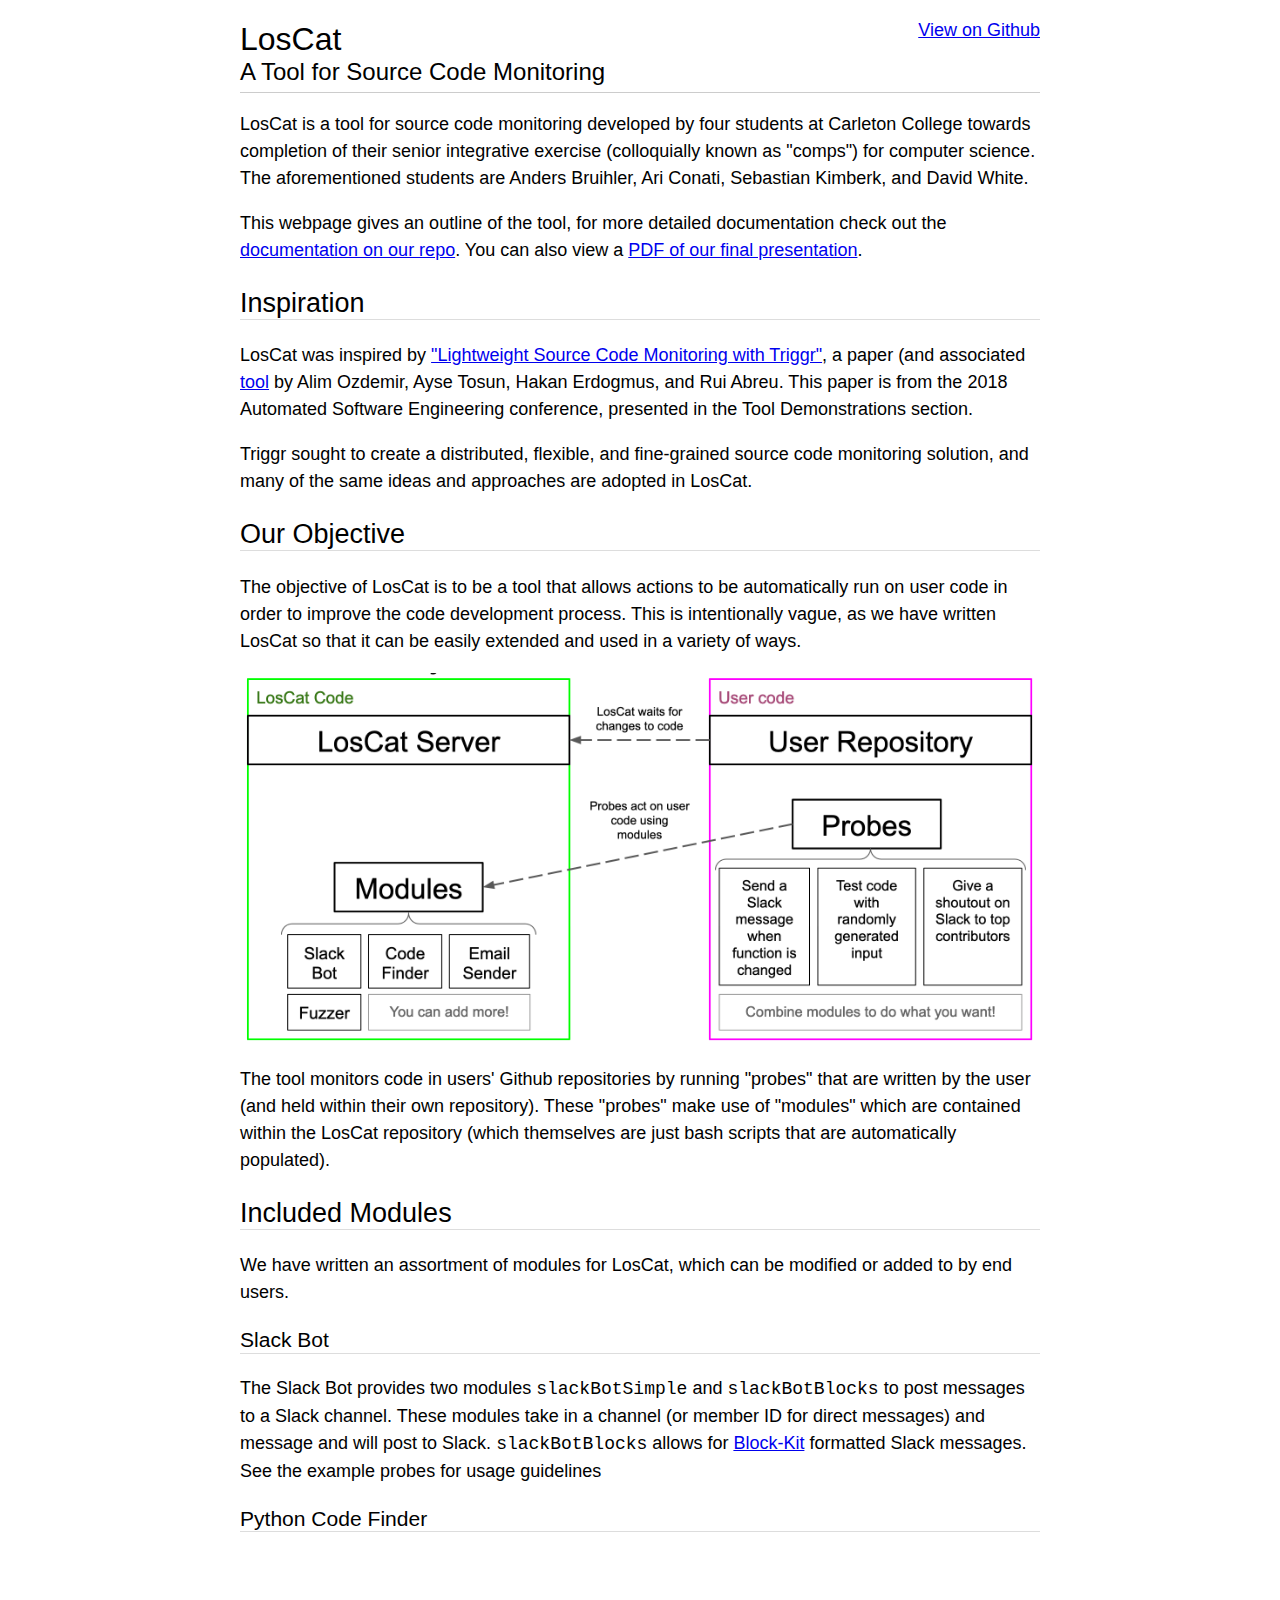
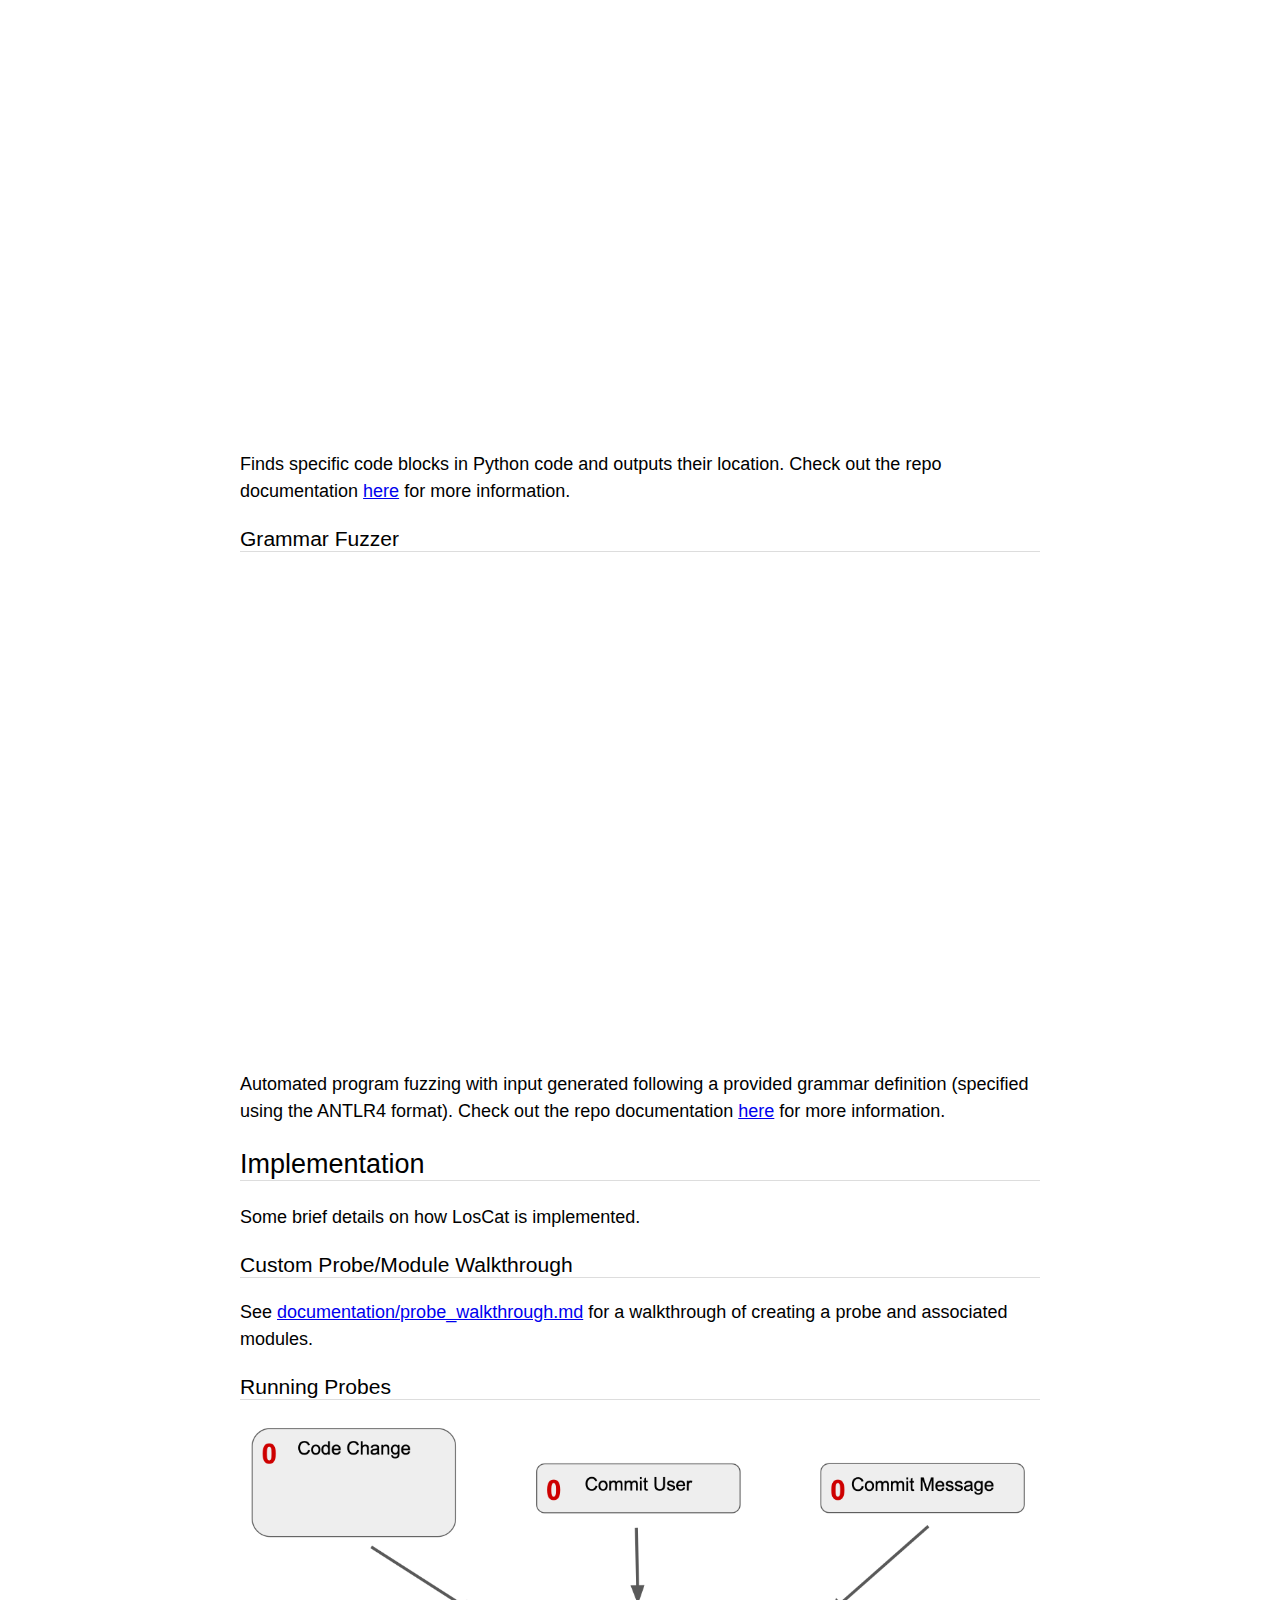
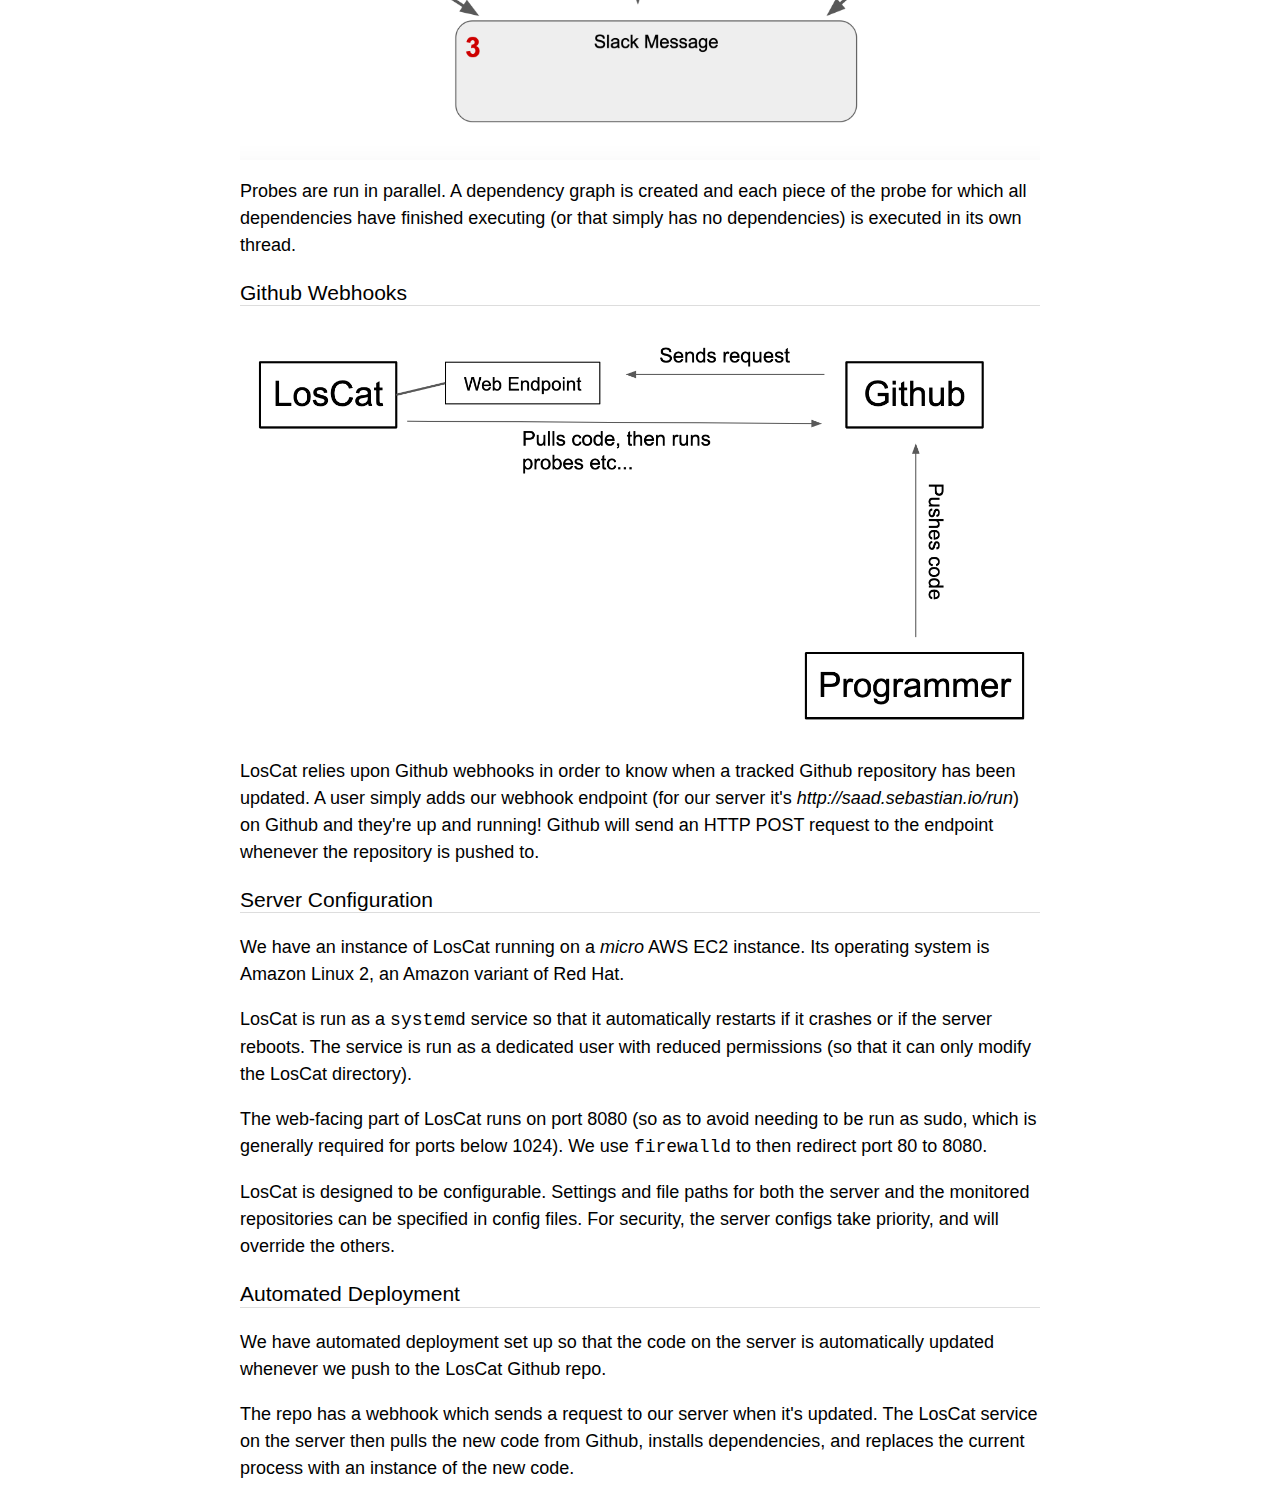
<file: docs/index.html>
<!DOCTYPE html>
<html lang="en">
<head>
	<meta charset="UTF-8">
	<title>LosCat: A Tool for Source Code Monitoring</title>
	<meta name="viewport" content="width=device-width, initial-scale=1">
	<link rel="stylesheet" href="./styles.css">
</head>
<body>
<div class="wrap">
	<div class="intro">
		<div class="title">LosCat</div>
		<div class="description">A Tool for Source Code Monitoring</div>
		<a href="https://github.com/skimberk/saad" class="github">View on Github</a>
	</div>

	<p>LosCat is a tool for source code monitoring developed by four students at Carleton College towards completion of their senior integrative exercise (colloquially known as "comps") for computer science. The aforementioned students are Anders Bruihler, Ari Conati, Sebastian Kimberk, and David White.</p>
	<p>This webpage gives an outline of the tool, for more detailed documentation check out the <a href="https://github.com/skimberk/saad/blob/master/README.md">documentation on our repo</a>. You can also view a <a href="./loscat_presentation.pdf">PDF of our final presentation</a>.</p>

	<h2>Inspiration</h2>
	<p>LosCat was inspired by <a href="https://dl.acm.org/doi/10.1145/3238147.3240486">"Lightweight Source Code Monitoring with Triggr"</a>, a paper (and associated <a href="https://github.com/lyzerk/Triggr">tool</a> by Alim Ozdemir, Ayse Tosun, Hakan Erdogmus, and Rui Abreu. This paper is from the 2018 Automated Software Engineering conference, presented in the Tool Demonstrations section.  </p>

	<p>Triggr sought to create a distributed, flexible, and fine-grained source code monitoring solution, and many of the same ideas and approaches are adopted in LosCat.</p>

	<h2>Our Objective</h2>
	<p>The objective of LosCat is to be a tool that allows actions to be automatically run on user code in order to improve the code development process. This is intentionally vague, as we have written LosCat so that it can be easily extended and used in a variety of ways.</p>
	<img src="./project_structure.png" alt="Overall Project Structure">
	<p>The tool monitors code in users' Github repositories by running "probes" that are written by the user (and held within their own repository). These "probes" make use of "modules" which are contained within the LosCat repository (which themselves are just bash scripts that are automatically populated).</p>

	<h2>Included Modules</h2>
	<p>We have written an assortment of modules for LosCat, which can be modified or added to by end users.</p>

	<h3>Slack Bot</h3>
	<p>The Slack Bot provides two modules <code>slackBotSimple</code> and <code>slackBotBlocks</code> to post messages to a Slack channel. These modules take in a channel (or member ID for direct messages) and message and will post to Slack. <code>slackBotBlocks</code> allows for <a href="https://api.slack.com/block-kit">Block-Kit</a> formatted Slack messages. See the example probes for usage guidelines</p>

	<h3>Python Code Finder</h3>
	<iframe src="https://drive.google.com/file/d/1D0hyVoL5JF7DtFQWmO-BT2eFrmT3INy4/preview" width="640" height="480"></iframe>
	<p>Finds specific code blocks in Python code and outputs their location. Check out the repo documentation <a href="https://github.com/skimberk/saad/blob/master/documentation/python_code_finder.md">here</a> for more information.</p>

	<h3>Grammar Fuzzer</h3>
	<iframe src="https://drive.google.com/file/d/1KcPVs3J9kSMZ9kbQ10ygRioJh7qUYty5/preview" width="640" height="480"></iframe>
	<p>Automated program fuzzing with input generated following a provided grammar definition (specified using the ANTLR4 format). Check out the repo documentation <a href="https://github.com/skimberk/saad/blob/master/documentation/grammar_fuzzer.md">here</a> for more information.</p>

	<h2>Implementation</h2>
	<p>Some brief details on how LosCat is implemented.</p>

	<h3>Custom Probe/Module Walkthrough</h3>
	<p>See <a href="https://github.com/skimberk/saad/blob/master/documentation/probe_walkthrough.md">documentation/probe_walkthrough.md</a> for a walkthrough of creating a probe and associated modules.</p>

	<h3>Running Probes</h3>
	<img src="./probe_dependencies.png" alt="Graph of Probe Dependencies">
	<p>Probes are run in parallel. A dependency graph is created and each piece of the probe for which all dependencies have finished executing (or that simply has no dependencies) is executed in its own thread.</p>

	<h3>Github Webhooks</h3>
	<img src="./webhook.png" alt="Github Webhooks Diagram">
	<p>LosCat relies upon Github webhooks in order to know when a tracked Github repository has been updated. A user simply adds our webhook endpoint (for our server it's <i>http://saad.sebastian.io/run</i>) on Github and they're up and running! Github will send an HTTP POST request to the endpoint whenever the repository is pushed to.</p>

	<h3>Server Configuration</h3>
	<p>We have an instance of LosCat running on a <i>micro</i> AWS EC2 instance. Its operating system is Amazon Linux 2, an Amazon variant of Red Hat.</p>
	<p>LosCat is run as a <code>systemd</code> service so that it automatically restarts if it crashes or if the server reboots. The service is run as a dedicated user with reduced permissions (so that it can only modify the LosCat directory).</p>
	<p>The web-facing part of LosCat runs on port 8080 (so as to avoid needing to be run as sudo, which is generally required for ports below 1024). We use <code>firewalld</code> to then redirect port 80 to 8080.</p>
	<p>LosCat is designed to be configurable. Settings and file paths for both the server and the monitored repositories can be specified in config files. For security, the server configs take priority, and will override the others.</p>


	<h3>Automated Deployment</h3>
	<p>We have automated deployment set up so that the code on the server is automatically updated whenever we push to the LosCat Github repo.</p>
	<p>The repo has a webhook which sends a request to our server when it's updated. The LosCat service on the server then pulls the new code from Github, installs dependencies, and replaces the current process with an instance of the new code.</p>
</div>
</body>
</html>
</file>
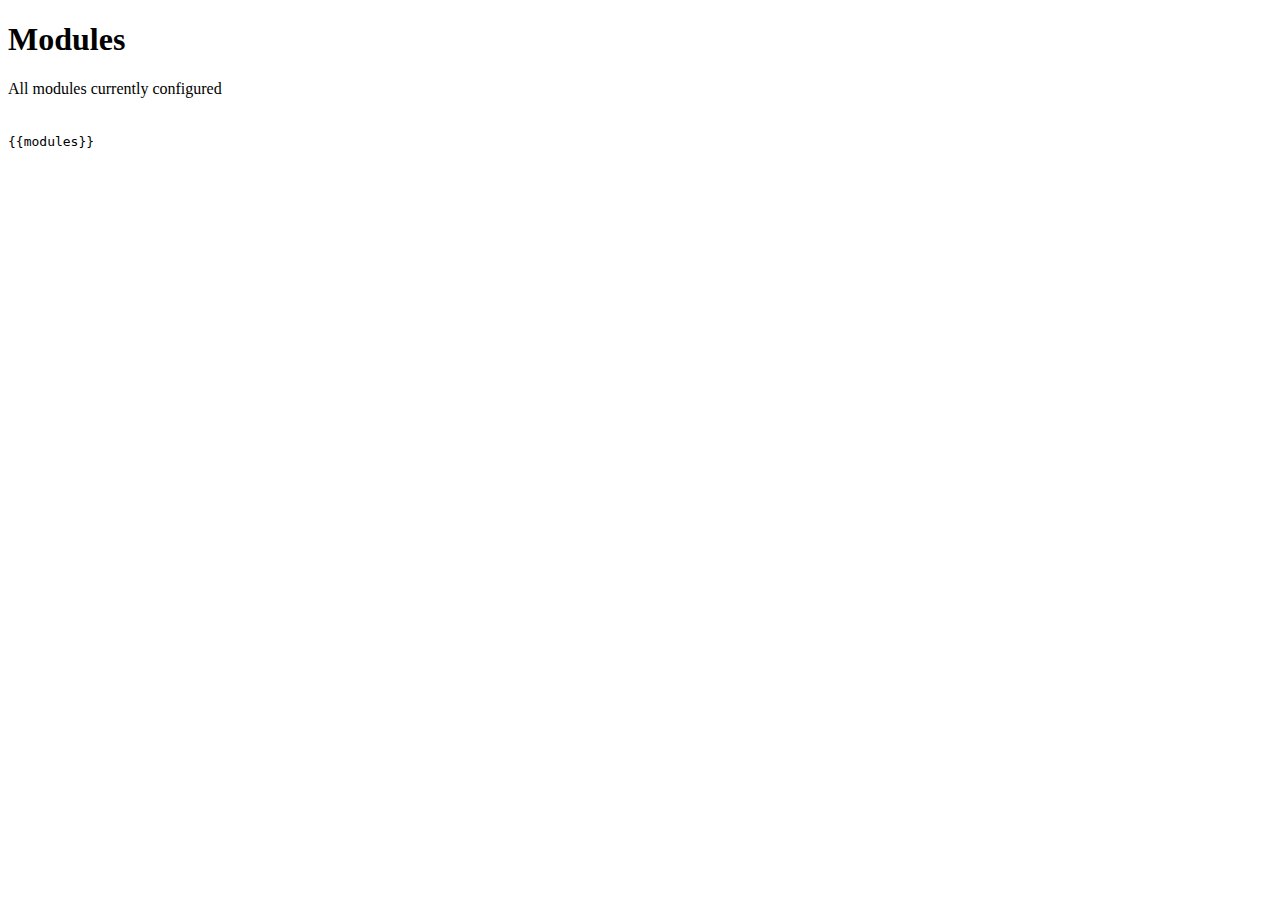
<file: website/modules.html>
<!DOCTYPE html>
<html lang="en">
<head>
	<meta charset="UTF-8">
	<title>Modules</title>
	<style type="text/css">code {
		white-space: pre;
	}</style>
</head>
<body>
<h1>Modules</h1>

<p>All modules currently configured</p>

<code>
{{modules}}
</code>

</body>
</html>
</file>
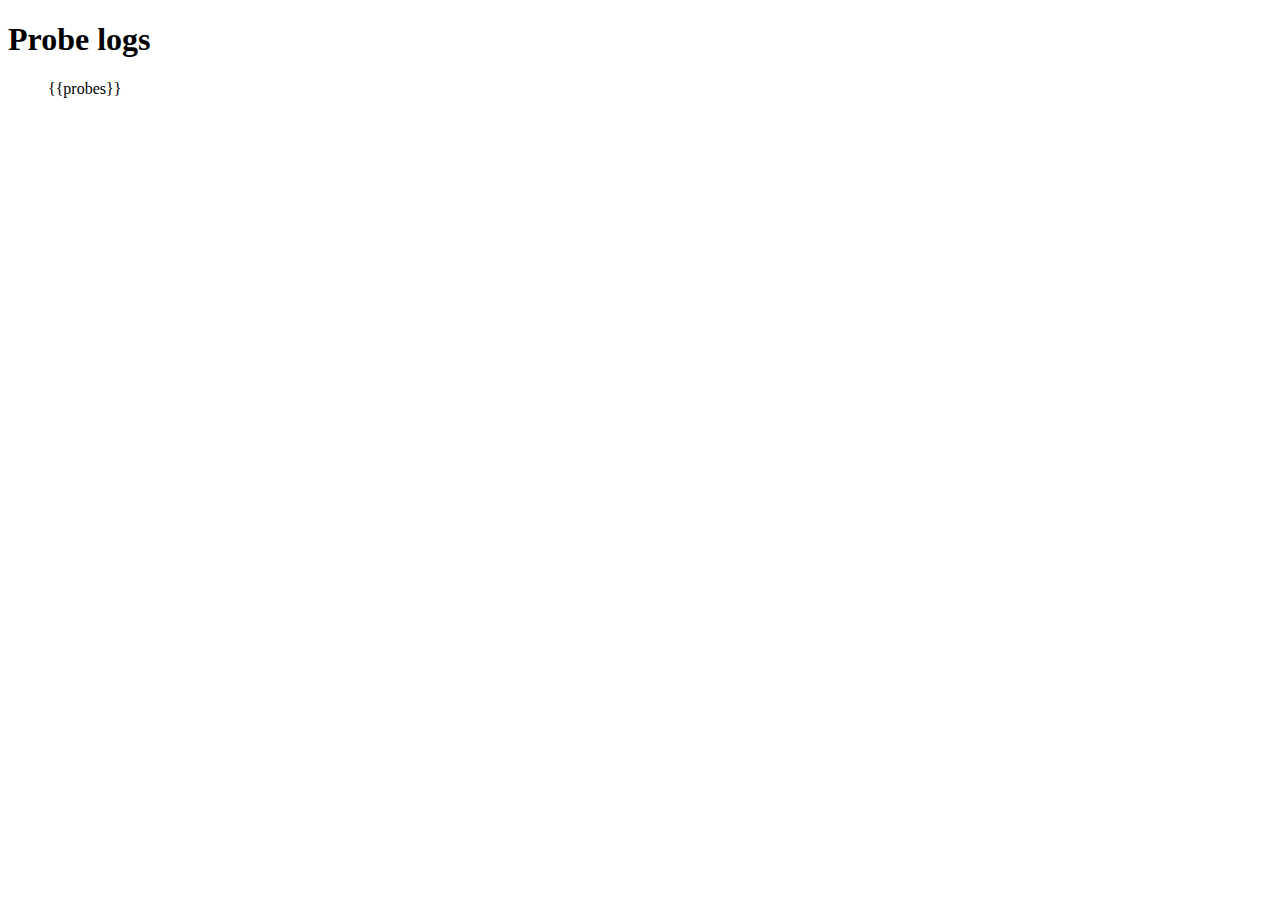
<file: website/probelogs.html>
<!DOCTYPE html>
<html lang="en">
<head>
	<meta charset="UTF-8">
	<title>Previously Run Probes</title>
	<style type="text/css">code {
		white-space: pre;
	}</style>
</head>
<body>
<h1>Probe logs</h1>

<ul>
{{probes}}
</ul>

</body>
</html>
</file>
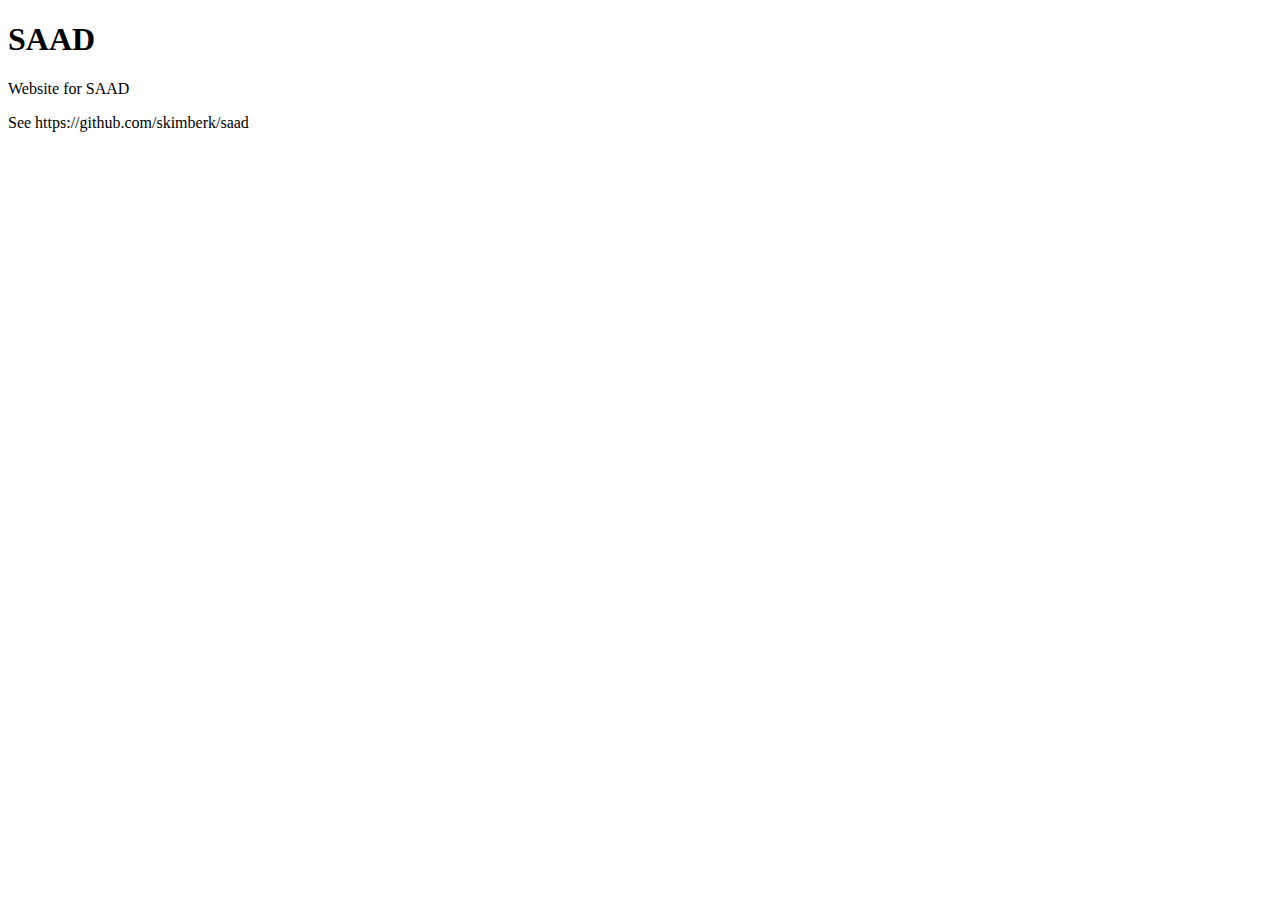
<file: website/root.html>
<!DOCTYPE html>
<html lang="en">
<head>
	<meta charset="utf-8">
	<title>SAAD</title>
</head>
<body>
<h1>SAAD</h1>

<p>Website for SAAD</p>

<p>See https://github.com/skimberk/saad</p>
</body>
</html>
</file>
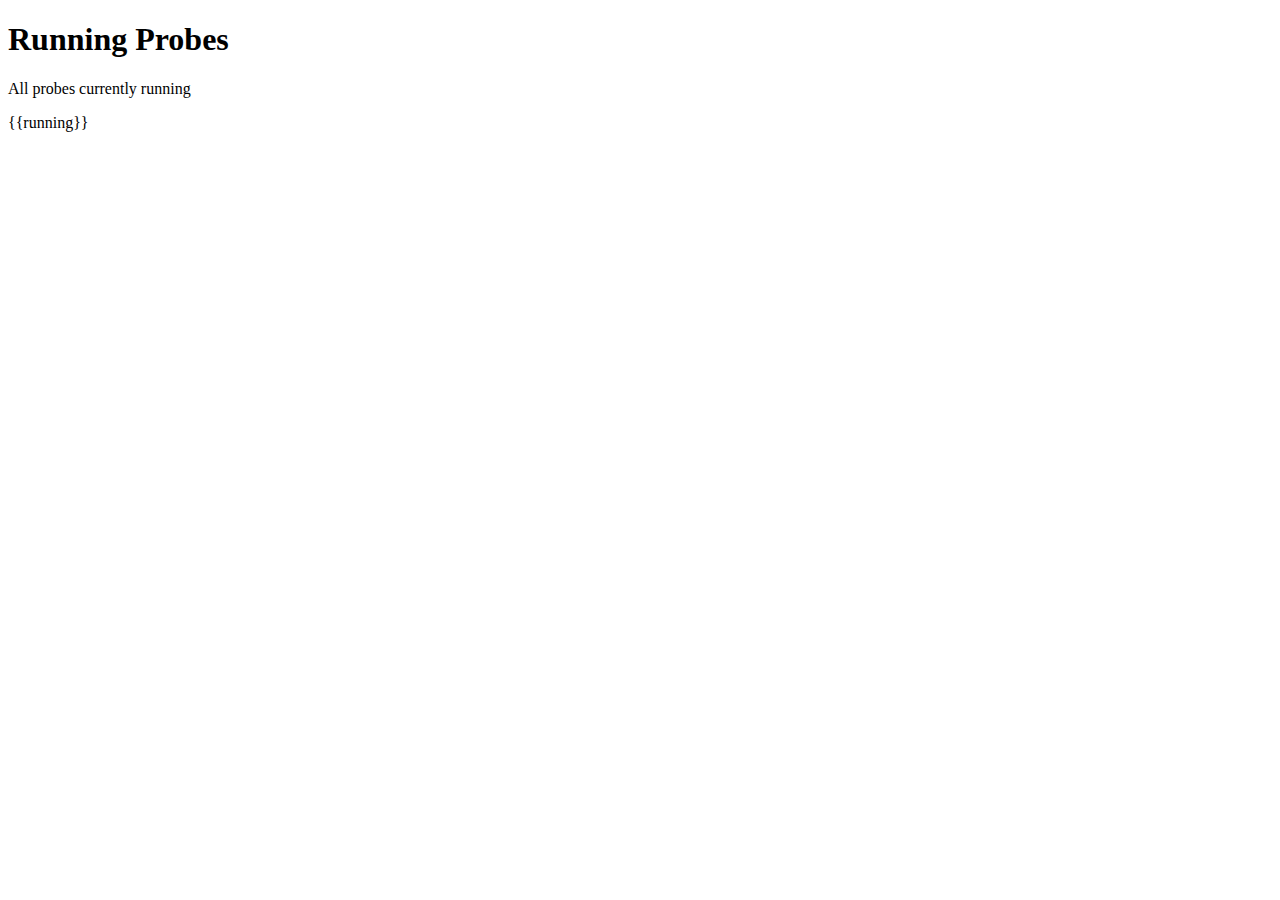
<file: website/running.html>
<!DOCTYPE html>
<html lang="en">
<head>
	<meta charset="UTF-8">
	<title>Running Probes</title>
	<style type="text/css">code {
		white-space: pre;
	}</style>
</head>
<body>
<h1>Running Probes</h1>

<p>All probes currently running</p>

{{running}}

</body>
</html>
</file>
<file: docs/styles.css>
html, body {
	margin: 0;
	padding: 0;
	font-size: 18px;
	font-family: sans-serif;
	line-height: 1.2;
	-webkit-text-size-adjust: 100%;
}

.wrap {
	position: relative;
	max-width: 800px;
	padding: 0 20px;
	margin: 0 auto;
}

.intro {
	position: relative;
	padding: 20px 0 5px;
	border-bottom: 1px solid #ccc;
}

.intro .title {
	font-size: 32px;
}

.intro .description {
	font-size: 24px;
}

.intro .github {
	position: absolute;
	top: 20px;
	right: 0;
}

h1, h2, h3, h4, h5, h6 {
	font-weight: normal;
	border-bottom: 1px solid #ddd;
}

p {
	line-height: 1.5;
}

img {
	display: block;
	max-width: 100%;
	margin: 0 auto;
	border: 0;
}

iframe {
	display: block;
	max-width: 100%;
	margin: 0 auto;
	border: 0;
}
</file>
